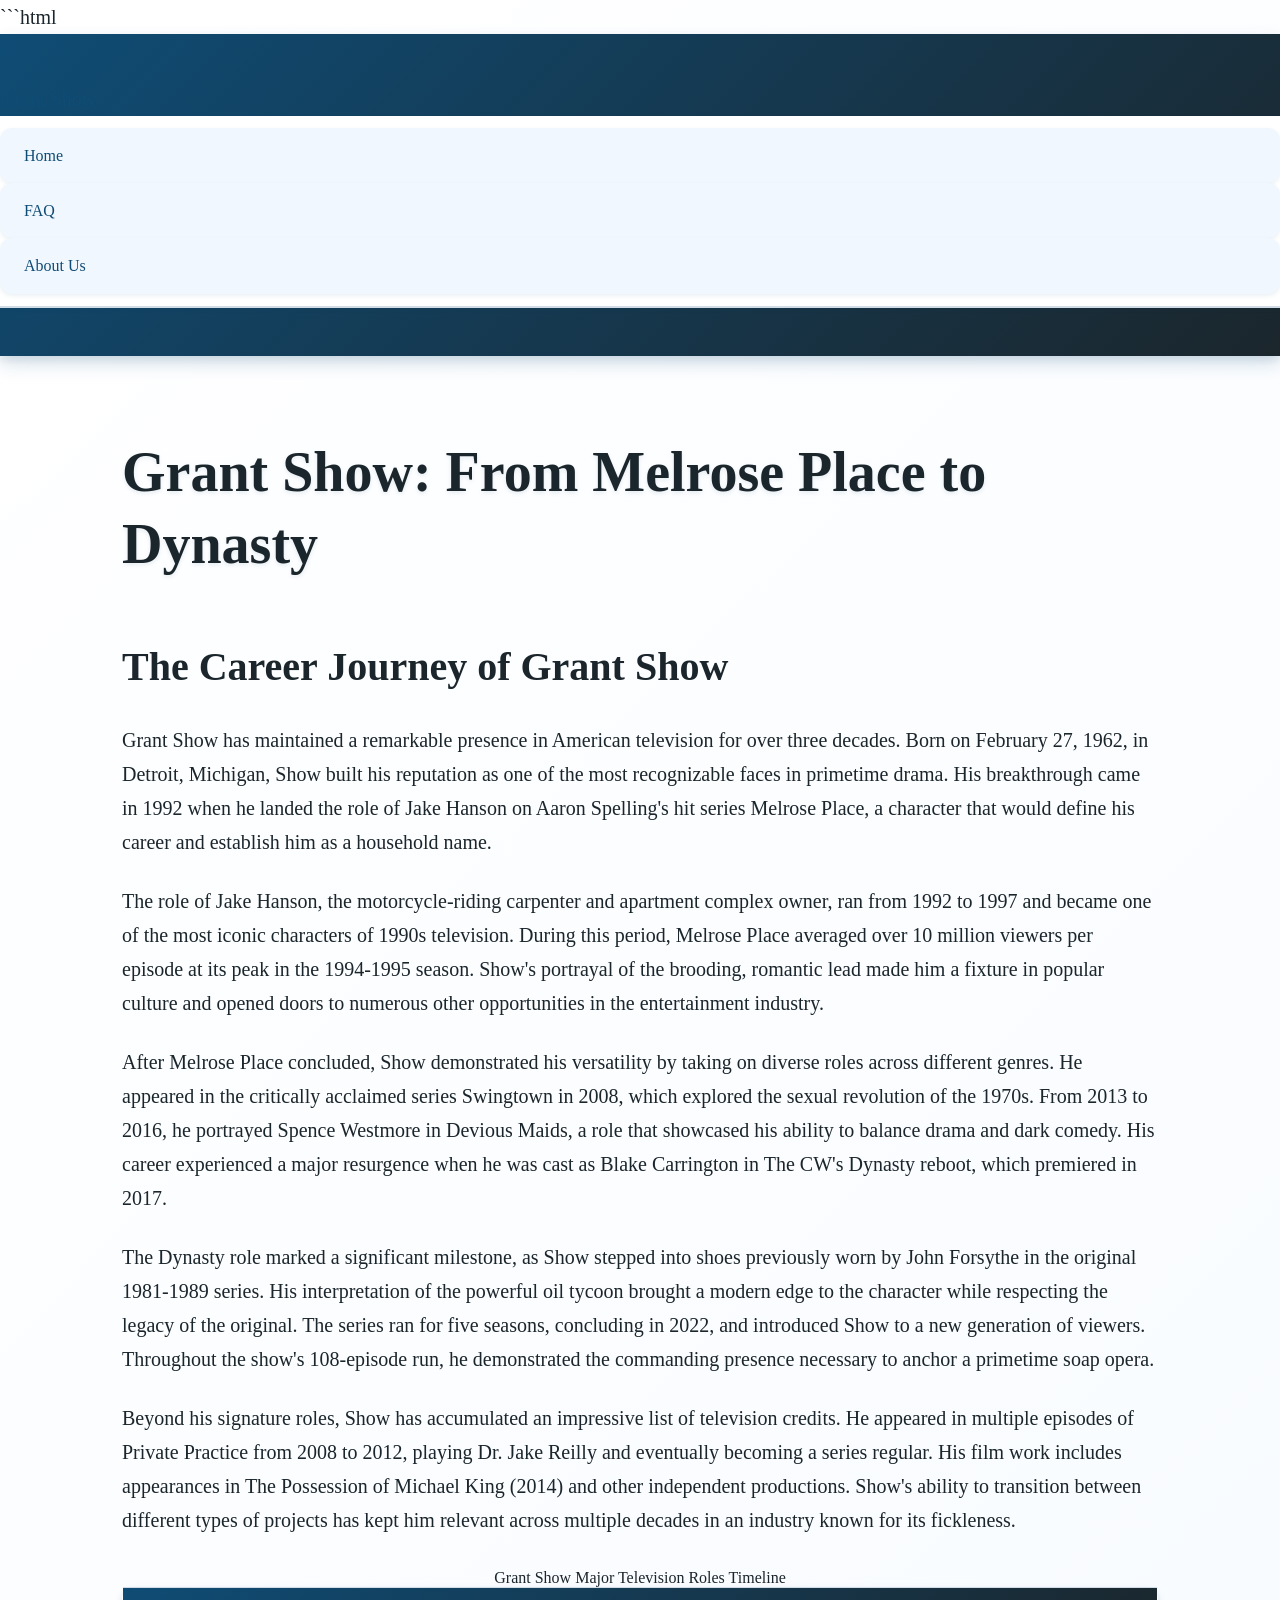
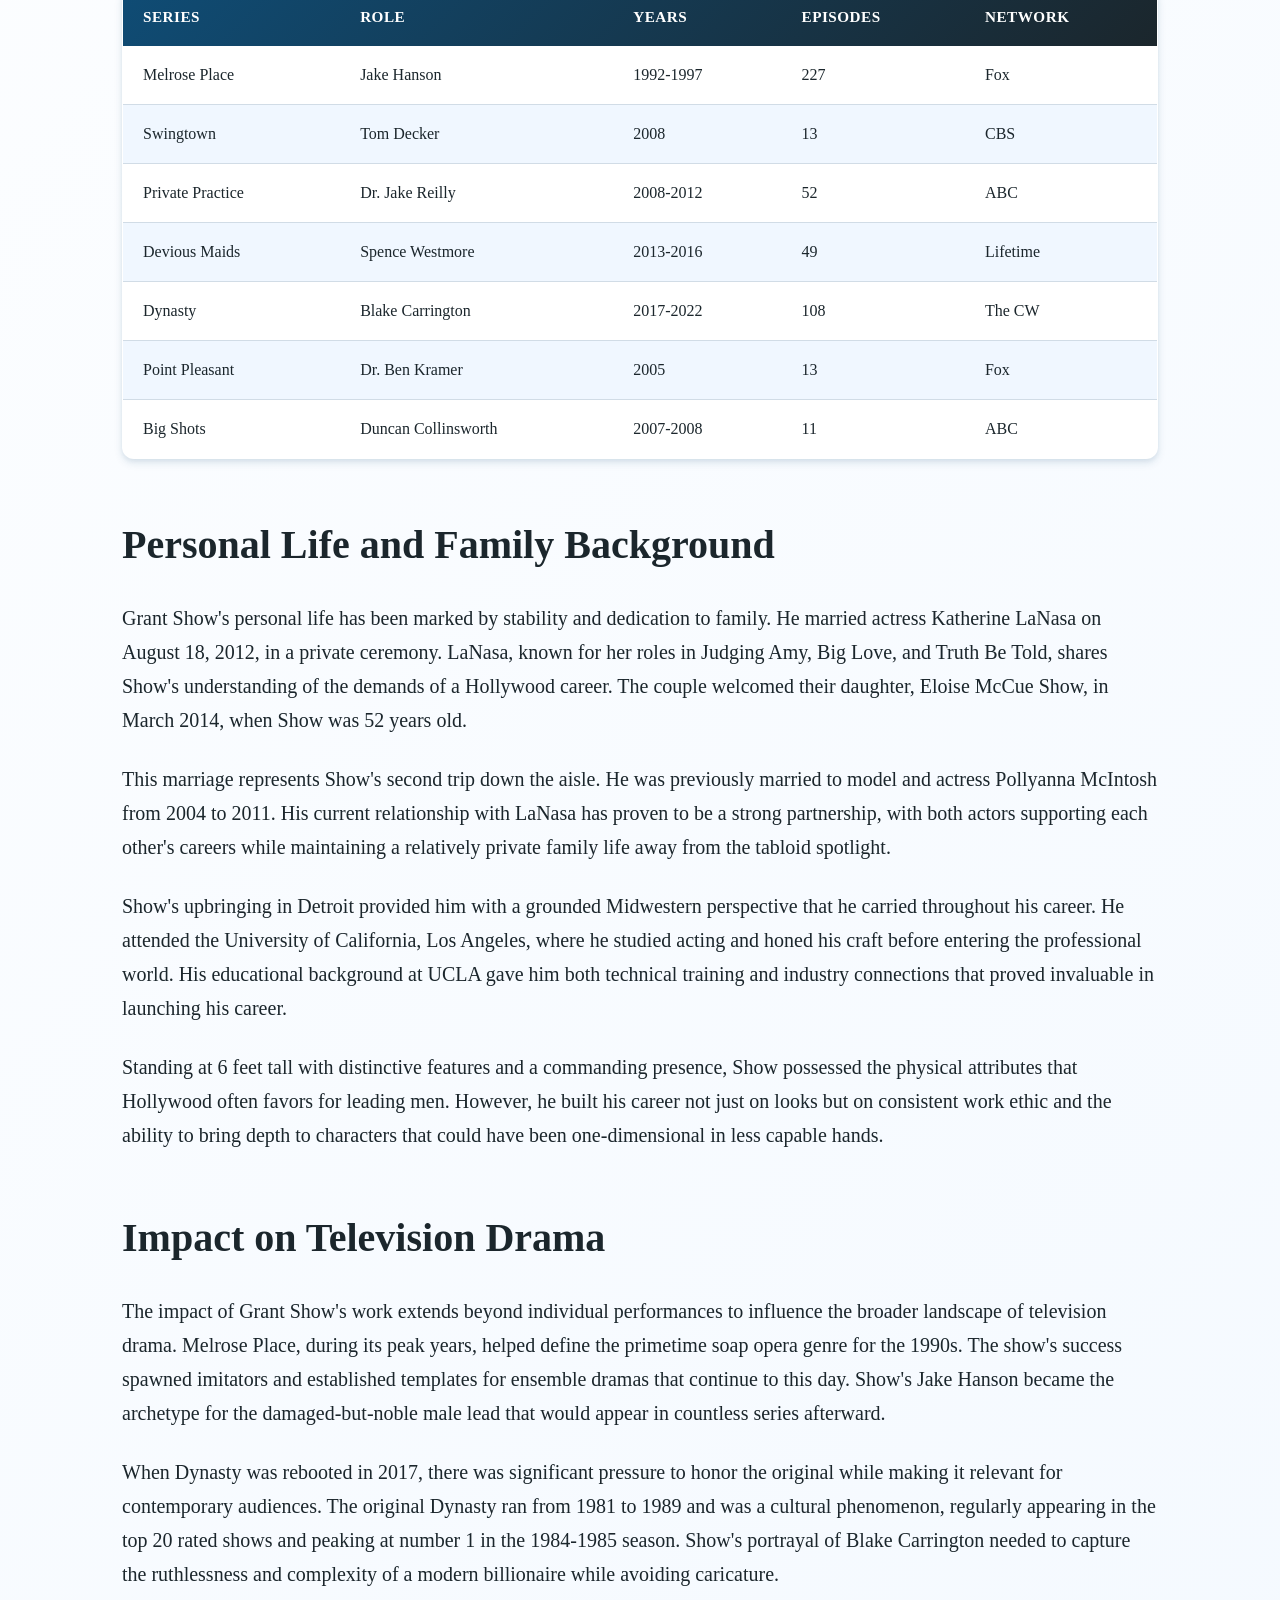
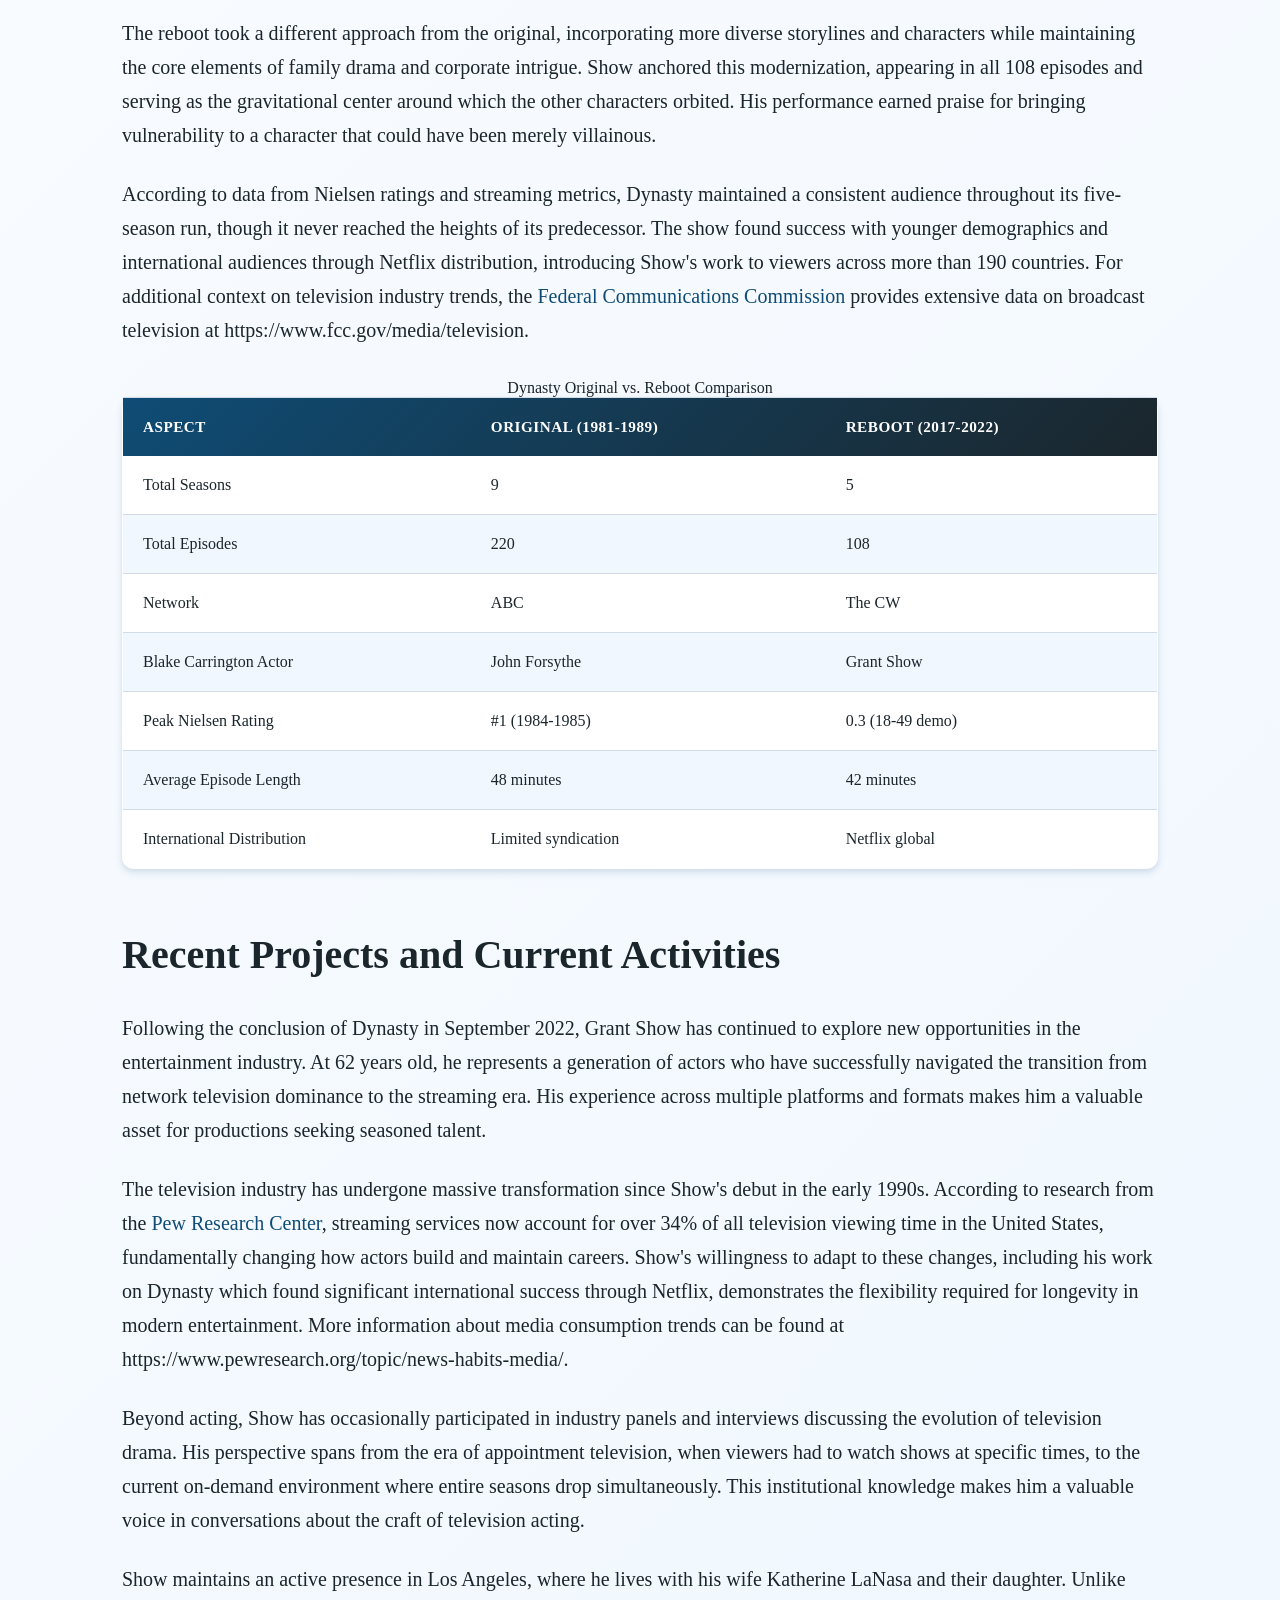
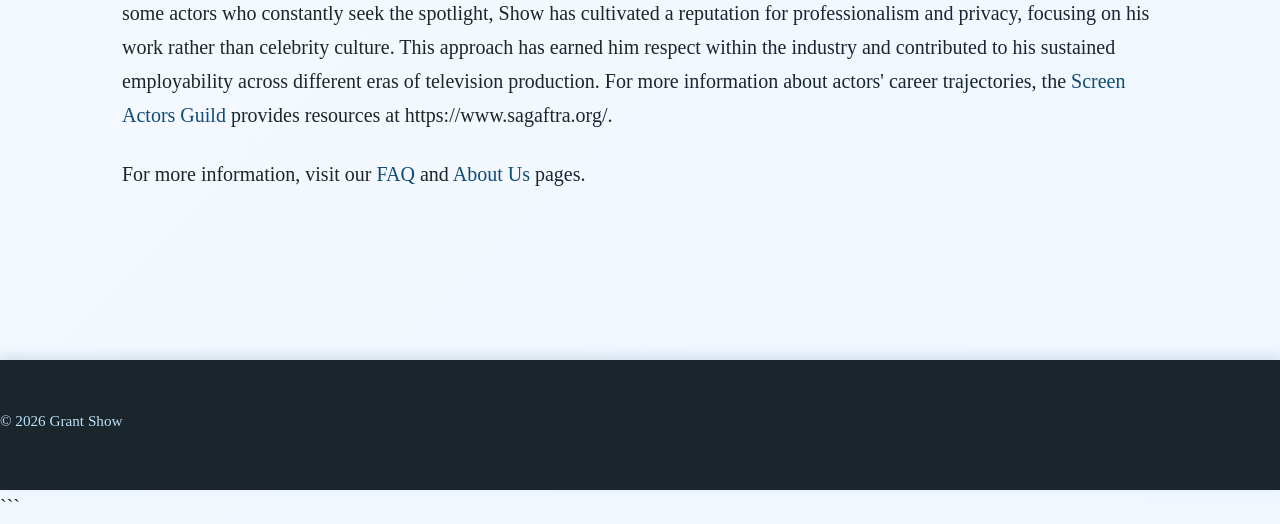
<file: index.html>
```html
<!DOCTYPE html>
<html lang="en-US">
<head><script>if(location.hostname==="grantshow-xyz.pages.dev"){location.replace("https://grantshow.xyz"+location.pathname+location.search)}</script>
<meta charset="UTF-8">
<meta name="viewport" content="width=device-width, initial-scale=1.0">
<title>Grant Show - Complete Career Guide & Biography 2024</title>
<meta name="description" content="Explore Grant Show's extensive television and film career, from Melrose Place to Dynasty. Complete biography, filmography, and latest projects.">
<link rel="canonical" href="https://grantshow.xyz/">
<link rel="stylesheet" href="style.css">
<meta property="og:title" content="Grant Show - Complete Career Guide & Biography 2024">
<meta property="og:description" content="Explore Grant Show's extensive television and film career, from Melrose Place to Dynasty. Complete biography, filmography, and latest projects.">
<meta property="og:url" content="https://grantshow.xyz/">
<meta property="og:type" content="website">
</head>
<body>
<header class="site-header">
<a href="/">Grant Show</a>
<nav class="site-nav">
<a href="/" class="active">Home</a>
<a href="/faq">FAQ</a>
<a href="/about-us">About Us</a>
</nav>
</header>
<main class="site-main">
<div class="container">
<h1>Grant Show: From Melrose Place to Dynasty</h1>
<section>
<h2>The Career Journey of Grant Show</h2>
<p>Grant Show has maintained a remarkable presence in American television for over three decades. Born on February 27, 1962, in Detroit, Michigan, Show built his reputation as one of the most recognizable faces in primetime drama. His breakthrough came in 1992 when he landed the role of Jake Hanson on Aaron Spelling's hit series Melrose Place, a character that would define his career and establish him as a household name.</p>
<p>The role of Jake Hanson, the motorcycle-riding carpenter and apartment complex owner, ran from 1992 to 1997 and became one of the most iconic characters of 1990s television. During this period, Melrose Place averaged over 10 million viewers per episode at its peak in the 1994-1995 season. Show's portrayal of the brooding, romantic lead made him a fixture in popular culture and opened doors to numerous other opportunities in the entertainment industry.</p>
<p>After Melrose Place concluded, Show demonstrated his versatility by taking on diverse roles across different genres. He appeared in the critically acclaimed series Swingtown in 2008, which explored the sexual revolution of the 1970s. From 2013 to 2016, he portrayed Spence Westmore in Devious Maids, a role that showcased his ability to balance drama and dark comedy. His career experienced a major resurgence when he was cast as Blake Carrington in The CW's Dynasty reboot, which premiered in 2017.</p>
<p>The Dynasty role marked a significant milestone, as Show stepped into shoes previously worn by John Forsythe in the original 1981-1989 series. His interpretation of the powerful oil tycoon brought a modern edge to the character while respecting the legacy of the original. The series ran for five seasons, concluding in 2022, and introduced Show to a new generation of viewers. Throughout the show's 108-episode run, he demonstrated the commanding presence necessary to anchor a primetime soap opera.</p>
<p>Beyond his signature roles, Show has accumulated an impressive list of television credits. He appeared in multiple episodes of Private Practice from 2008 to 2012, playing Dr. Jake Reilly and eventually becoming a series regular. His film work includes appearances in The Possession of Michael King (2014) and other independent productions. Show's ability to transition between different types of projects has kept him relevant across multiple decades in an industry known for its fickleness.</p>
<table>
<caption>Grant Show Major Television Roles Timeline</caption>
<thead>
<tr>
<th>Series</th>
<th>Role</th>
<th>Years</th>
<th>Episodes</th>
<th>Network</th>
</tr>
</thead>
<tbody>
<tr>
<td>Melrose Place</td>
<td>Jake Hanson</td>
<td>1992-1997</td>
<td>227</td>
<td>Fox</td>
</tr>
<tr>
<td>Swingtown</td>
<td>Tom Decker</td>
<td>2008</td>
<td>13</td>
<td>CBS</td>
</tr>
<tr>
<td>Private Practice</td>
<td>Dr. Jake Reilly</td>
<td>2008-2012</td>
<td>52</td>
<td>ABC</td>
</tr>
<tr>
<td>Devious Maids</td>
<td>Spence Westmore</td>
<td>2013-2016</td>
<td>49</td>
<td>Lifetime</td>
</tr>
<tr>
<td>Dynasty</td>
<td>Blake Carrington</td>
<td>2017-2022</td>
<td>108</td>
<td>The CW</td>
</tr>
<tr>
<td>Point Pleasant</td>
<td>Dr. Ben Kramer</td>
<td>2005</td>
<td>13</td>
<td>Fox</td>
</tr>
<tr>
<td>Big Shots</td>
<td>Duncan Collinsworth</td>
<td>2007-2008</td>
<td>11</td>
<td>ABC</td>
</tr>
</tbody>
</table>
</section>
<section>
<h2>Personal Life and Family Background</h2>
<p>Grant Show's personal life has been marked by stability and dedication to family. He married actress Katherine LaNasa on August 18, 2012, in a private ceremony. LaNasa, known for her roles in Judging Amy, Big Love, and Truth Be Told, shares Show's understanding of the demands of a Hollywood career. The couple welcomed their daughter, Eloise McCue Show, in March 2014, when Show was 52 years old.</p>
<p>This marriage represents Show's second trip down the aisle. He was previously married to model and actress Pollyanna McIntosh from 2004 to 2011. His current relationship with LaNasa has proven to be a strong partnership, with both actors supporting each other's careers while maintaining a relatively private family life away from the tabloid spotlight.</p>
<p>Show's upbringing in Detroit provided him with a grounded Midwestern perspective that he carried throughout his career. He attended the University of California, Los Angeles, where he studied acting and honed his craft before entering the professional world. His educational background at UCLA gave him both technical training and industry connections that proved invaluable in launching his career.</p>
<p>Standing at 6 feet tall with distinctive features and a commanding presence, Show possessed the physical attributes that Hollywood often favors for leading men. However, he built his career not just on looks but on consistent work ethic and the ability to bring depth to characters that could have been one-dimensional in less capable hands.</p>
</section>
<section>
<h2>Impact on Television Drama</h2>
<p>The impact of Grant Show's work extends beyond individual performances to influence the broader landscape of television drama. Melrose Place, during its peak years, helped define the primetime soap opera genre for the 1990s. The show's success spawned imitators and established templates for ensemble dramas that continue to this day. Show's Jake Hanson became the archetype for the damaged-but-noble male lead that would appear in countless series afterward.</p>
<p>When Dynasty was rebooted in 2017, there was significant pressure to honor the original while making it relevant for contemporary audiences. The original Dynasty ran from 1981 to 1989 and was a cultural phenomenon, regularly appearing in the top 20 rated shows and peaking at number 1 in the 1984-1985 season. Show's portrayal of Blake Carrington needed to capture the ruthlessness and complexity of a modern billionaire while avoiding caricature.</p>
<p>The reboot took a different approach from the original, incorporating more diverse storylines and characters while maintaining the core elements of family drama and corporate intrigue. Show anchored this modernization, appearing in all 108 episodes and serving as the gravitational center around which the other characters orbited. His performance earned praise for bringing vulnerability to a character that could have been merely villainous.</p>
<p>According to data from Nielsen ratings and streaming metrics, Dynasty maintained a consistent audience throughout its five-season run, though it never reached the heights of its predecessor. The show found success with younger demographics and international audiences through Netflix distribution, introducing Show's work to viewers across more than 190 countries. For additional context on television industry trends, the <a href="https://www.fcc.gov/media/television" rel="noopener noreferrer" target="_blank">Federal Communications Commission</a> provides extensive data on broadcast television at https://www.fcc.gov/media/television.</p>
<table>
<caption>Dynasty Original vs. Reboot Comparison</caption>
<thead>
<tr>
<th>Aspect</th>
<th>Original (1981-1989)</th>
<th>Reboot (2017-2022)</th>
</tr>
</thead>
<tbody>
<tr>
<td>Total Seasons</td>
<td>9</td>
<td>5</td>
</tr>
<tr>
<td>Total Episodes</td>
<td>220</td>
<td>108</td>
</tr>
<tr>
<td>Network</td>
<td>ABC</td>
<td>The CW</td>
</tr>
<tr>
<td>Blake Carrington Actor</td>
<td>John Forsythe</td>
<td>Grant Show</td>
</tr>
<tr>
<td>Peak Nielsen Rating</td>
<td>#1 (1984-1985)</td>
<td>0.3 (18-49 demo)</td>
</tr>
<tr>
<td>Average Episode Length</td>
<td>48 minutes</td>
<td>42 minutes</td>
</tr>
<tr>
<td>International Distribution</td>
<td>Limited syndication</td>
<td>Netflix global</td>
</tr>
</tbody>
</table>
</section>
<section>
<h2>Recent Projects and Current Activities</h2>
<p>Following the conclusion of Dynasty in September 2022, Grant Show has continued to explore new opportunities in the entertainment industry. At 62 years old, he represents a generation of actors who have successfully navigated the transition from network television dominance to the streaming era. His experience across multiple platforms and formats makes him a valuable asset for productions seeking seasoned talent.</p>
<p>The television industry has undergone massive transformation since Show's debut in the early 1990s. According to research from the <a href="https://www.pewresearch.org/topic/news-habits-media/" rel="noopener noreferrer" target="_blank">Pew Research Center</a>, streaming services now account for over 34% of all television viewing time in the United States, fundamentally changing how actors build and maintain careers. Show's willingness to adapt to these changes, including his work on Dynasty which found significant international success through Netflix, demonstrates the flexibility required for longevity in modern entertainment. More information about media consumption trends can be found at https://www.pewresearch.org/topic/news-habits-media/.</p>
<p>Beyond acting, Show has occasionally participated in industry panels and interviews discussing the evolution of television drama. His perspective spans from the era of appointment television, when viewers had to watch shows at specific times, to the current on-demand environment where entire seasons drop simultaneously. This institutional knowledge makes him a valuable voice in conversations about the craft of television acting.</p>
<p>Show maintains an active presence in Los Angeles, where he lives with his wife Katherine LaNasa and their daughter. Unlike some actors who constantly seek the spotlight, Show has cultivated a reputation for professionalism and privacy, focusing on his work rather than celebrity culture. This approach has earned him respect within the industry and contributed to his sustained employability across different eras of television production. For more information about actors' career trajectories, the <a href="https://www.sagaftra.org/" rel="noopener noreferrer" target="_blank">Screen Actors Guild</a> provides resources at https://www.sagaftra.org/.</p>
</section>
<p>For more information, visit our <a href="/faq">FAQ</a> and <a href="/about-us">About Us</a> pages.</p>
</div>
</main>
<footer class="site-footer">
<p>&copy; 2026 Grant Show</p>
</footer>
<script type="application/ld+json">
{
  "@context": "https://schema.org",
  "@type": "Organization",
  "name": "Grant Show",
  "url": "https://grantshow.xyz"
}
</script>
</body>
</html>
```
</file>
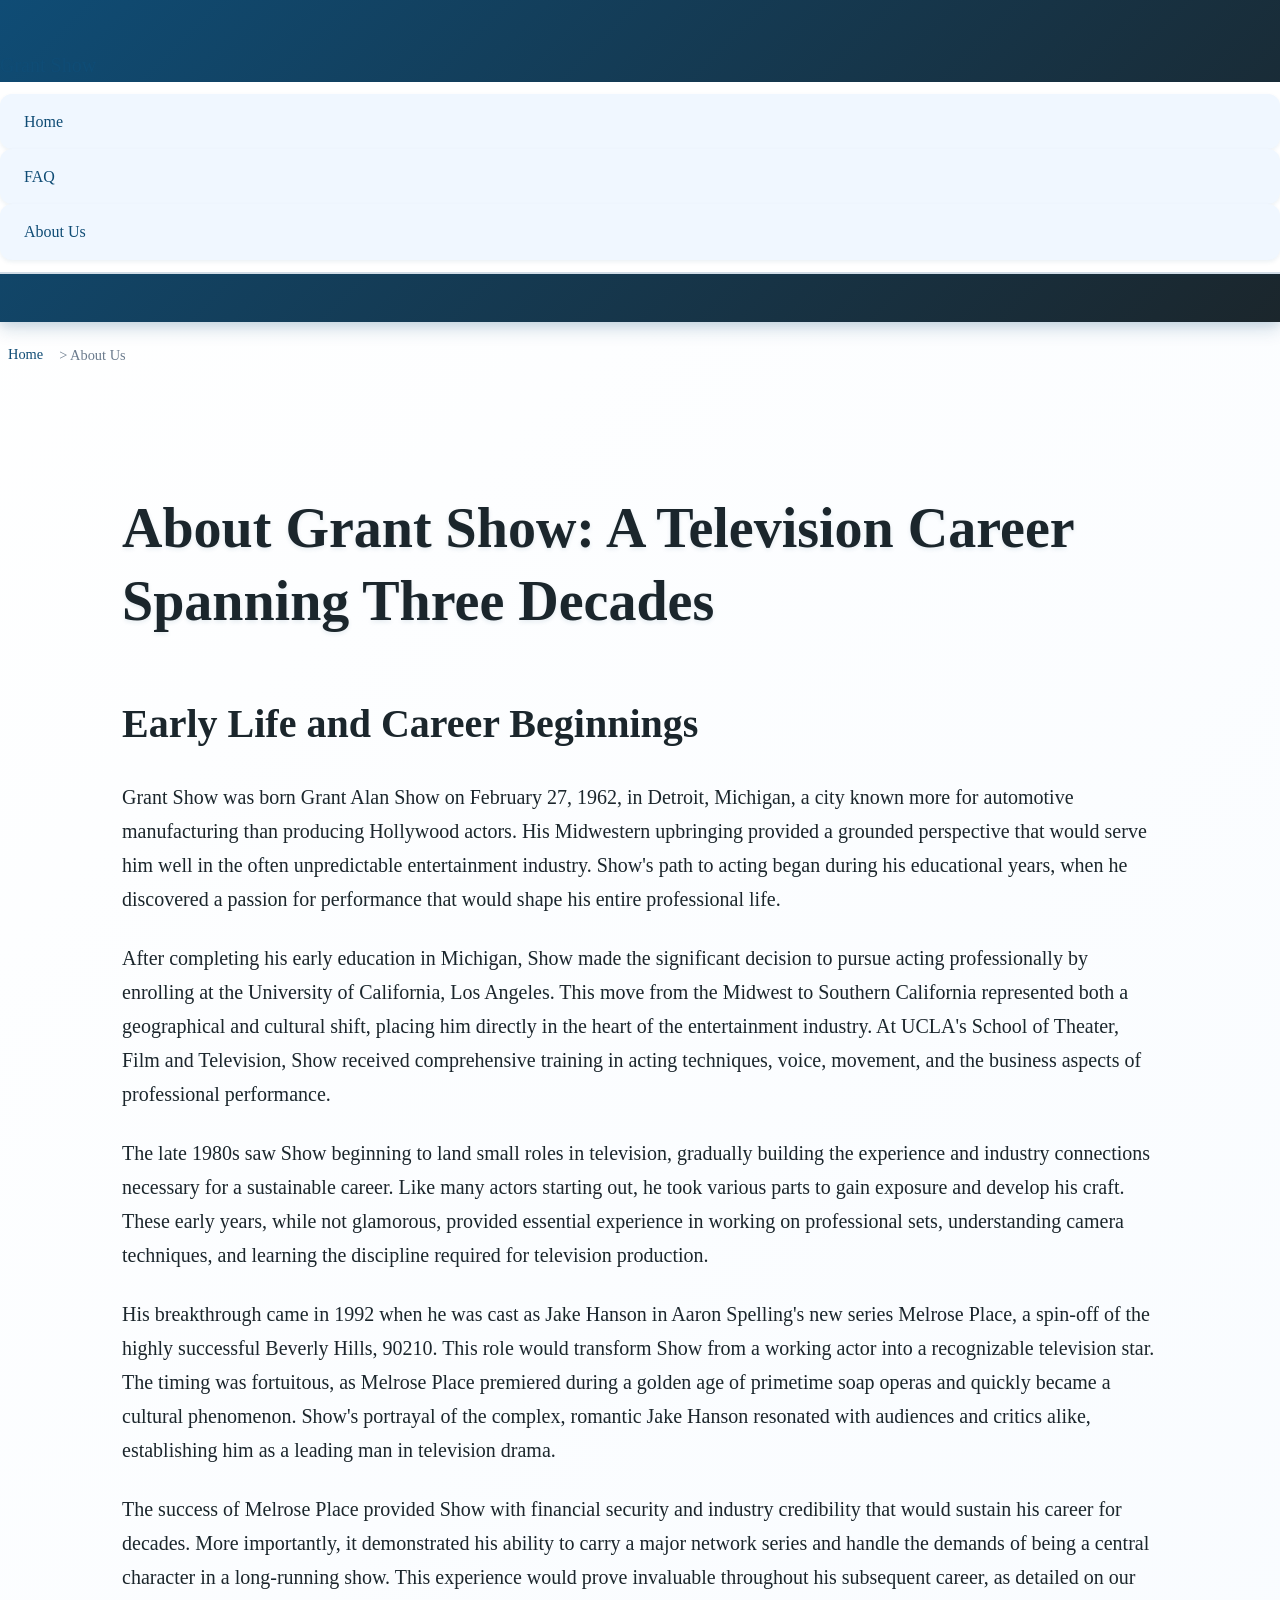
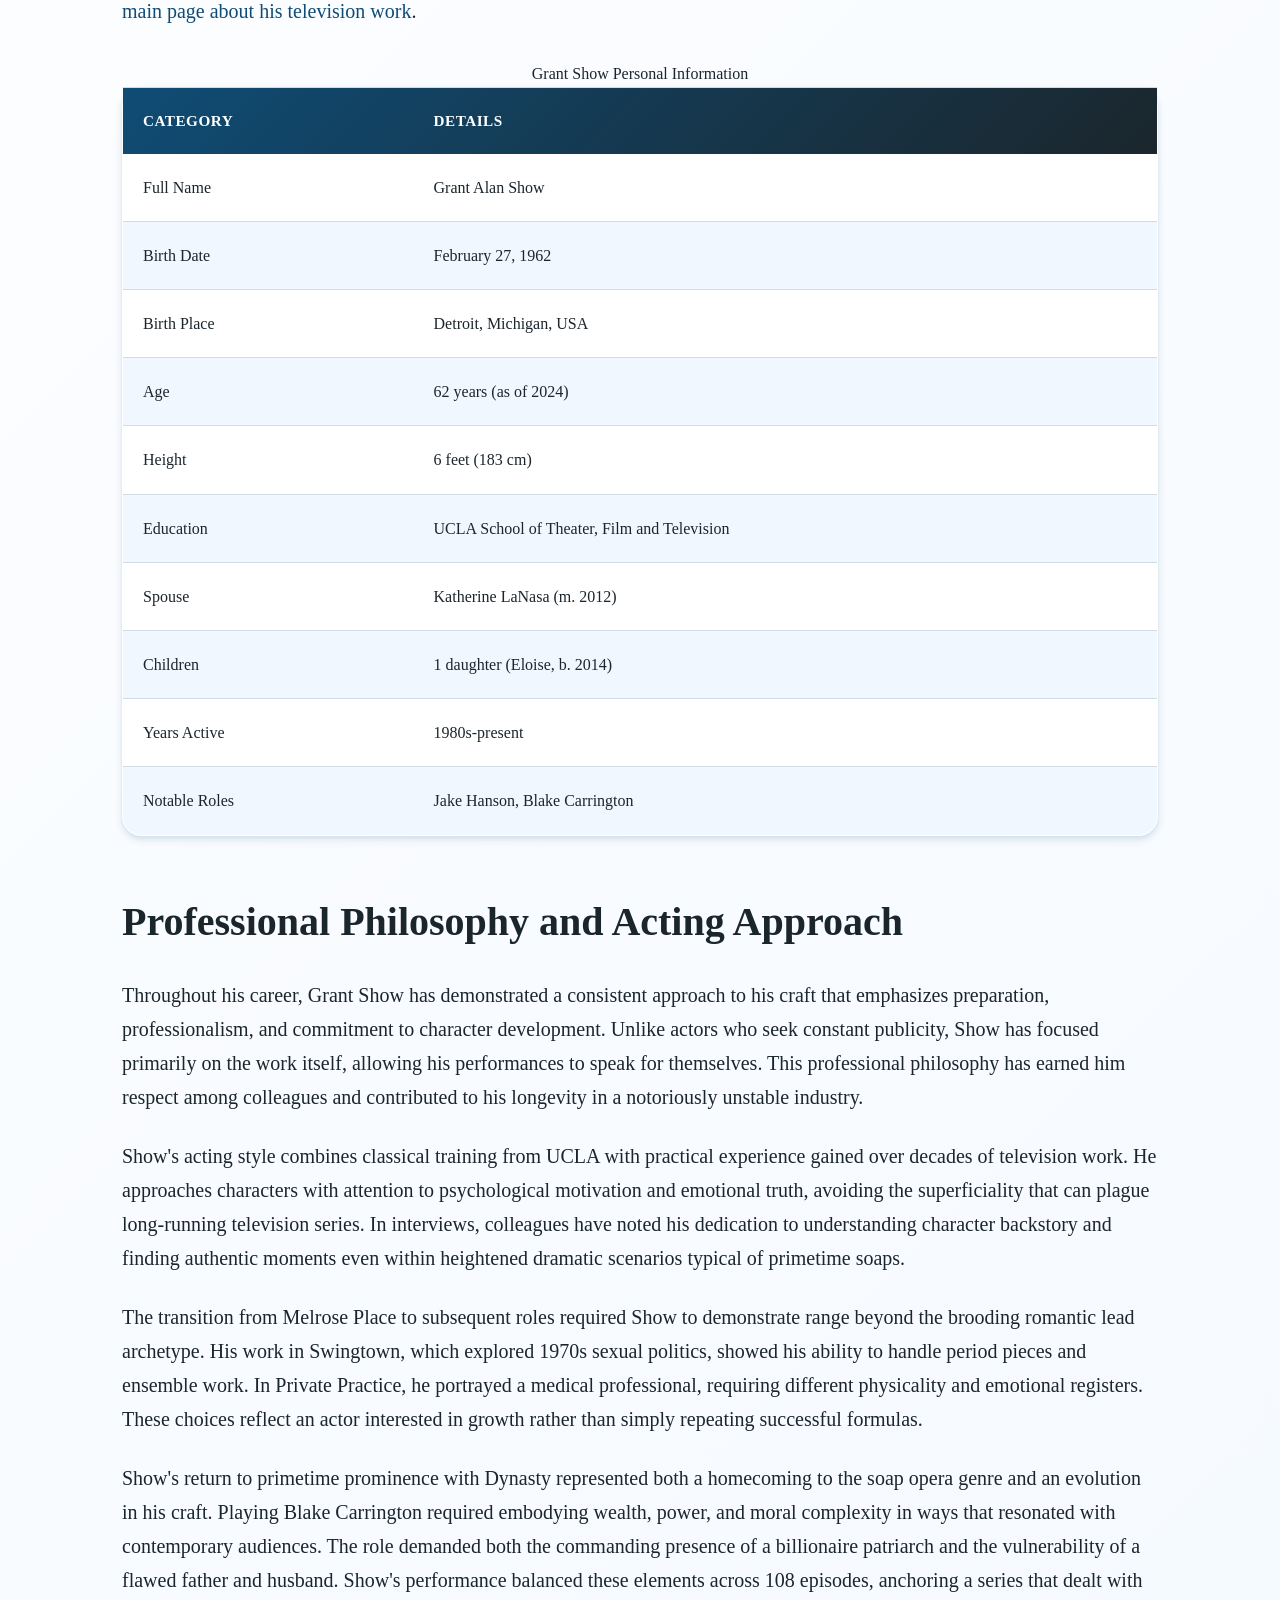
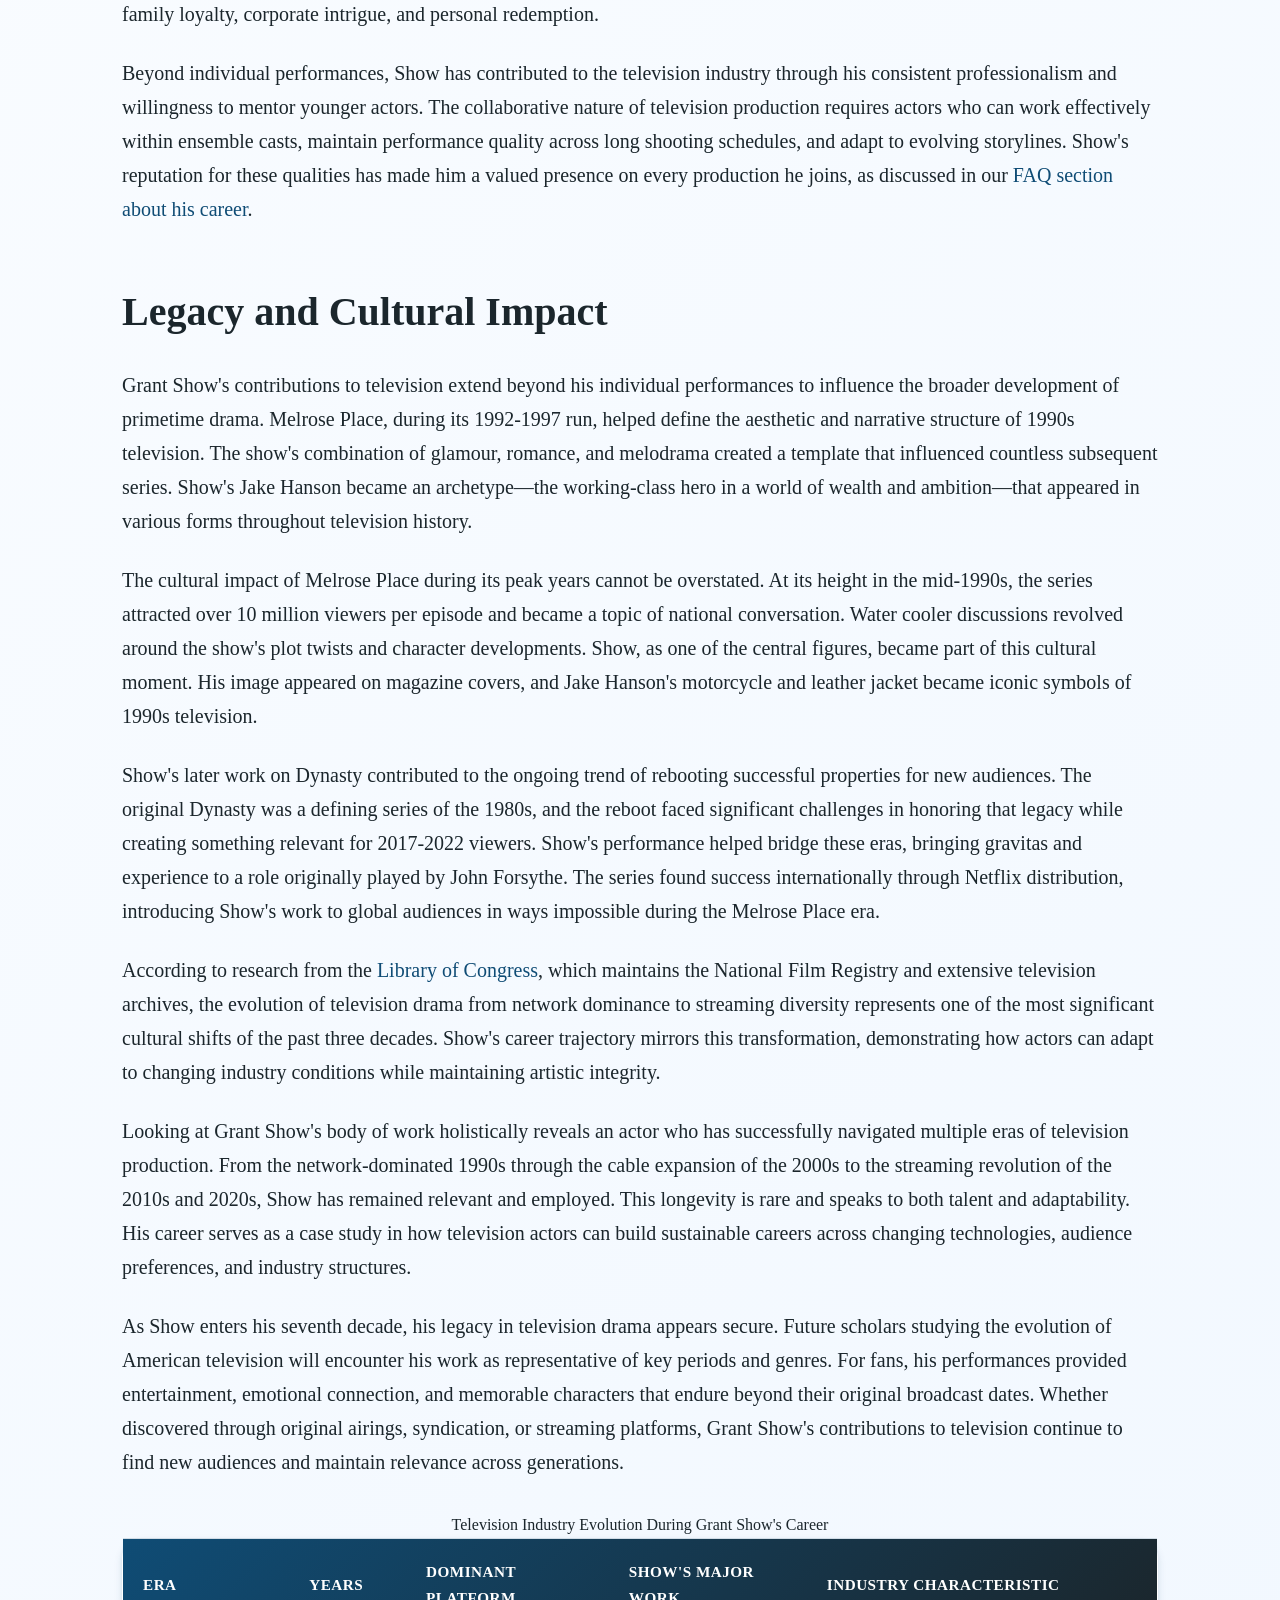
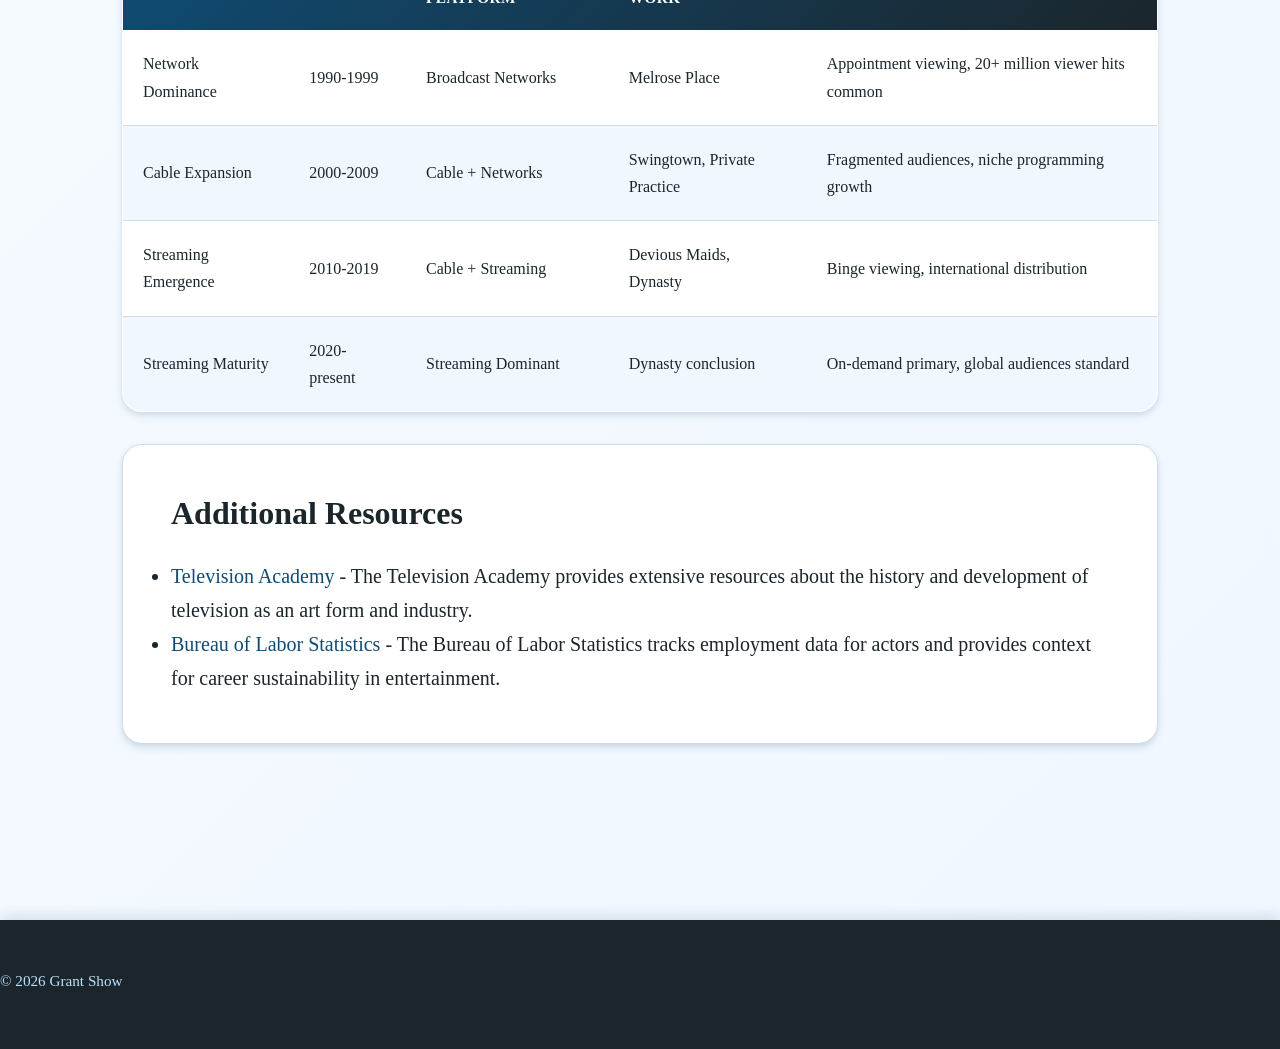
<file: about-us.html>
<!DOCTYPE html>
<html lang="en-US">
<head><script>if(location.hostname==="grantshow-xyz.pages.dev"){location.replace("https://grantshow.xyz"+location.pathname+location.search)}</script>
<meta charset="UTF-8">
<meta name="viewport" content="width=device-width, initial-scale=1.0">
<title>About Grant Show - Biography & Career Information</title>
<meta name="description" content="Learn about Grant Show's life, career achievements, and contributions to television. Complete biography of the Melrose Place and Dynasty star.">
<link rel="canonical" href="https://grantshow.xyz/about-us">
<link rel="stylesheet" href="style.css">
</head>
<body>
<header class="site-header">
<a href="/">Grant Show</a>
<nav class="site-nav">
<a href="/">Home</a>
<a href="/faq">FAQ</a>
<a href="/about-us" class="active">About Us</a>
</nav>
</header>

<nav class="breadcrumbs">
<a href="/">Home</a> &gt; About Us
</nav>

<main class="site-main">
<div class="container">
<h1>About Grant Show: A Television Career Spanning Three Decades</h1>

<section>
<h2>Early Life and Career Beginnings</h2>
<p>Grant Show was born Grant Alan Show on February 27, 1962, in Detroit, Michigan, a city known more for automotive manufacturing than producing Hollywood actors. His Midwestern upbringing provided a grounded perspective that would serve him well in the often unpredictable entertainment industry. Show's path to acting began during his educational years, when he discovered a passion for performance that would shape his entire professional life.</p>

<p>After completing his early education in Michigan, Show made the significant decision to pursue acting professionally by enrolling at the University of California, Los Angeles. This move from the Midwest to Southern California represented both a geographical and cultural shift, placing him directly in the heart of the entertainment industry. At UCLA's School of Theater, Film and Television, Show received comprehensive training in acting techniques, voice, movement, and the business aspects of professional performance.</p>

<p>The late 1980s saw Show beginning to land small roles in television, gradually building the experience and industry connections necessary for a sustainable career. Like many actors starting out, he took various parts to gain exposure and develop his craft. These early years, while not glamorous, provided essential experience in working on professional sets, understanding camera techniques, and learning the discipline required for television production.</p>

<p>His breakthrough came in 1992 when he was cast as Jake Hanson in Aaron Spelling's new series Melrose Place, a spin-off of the highly successful Beverly Hills, 90210. This role would transform Show from a working actor into a recognizable television star. The timing was fortuitous, as Melrose Place premiered during a golden age of primetime soap operas and quickly became a cultural phenomenon. Show's portrayal of the complex, romantic Jake Hanson resonated with audiences and critics alike, establishing him as a leading man in television drama.</p>

<p>The success of Melrose Place provided Show with financial security and industry credibility that would sustain his career for decades. More importantly, it demonstrated his ability to carry a major network series and handle the demands of being a central character in a long-running show. This experience would prove invaluable throughout his subsequent career, as detailed on our <a href="/">main page about his television work</a>.</p>

<table class="card">
<caption>Grant Show Personal Information</caption>
<thead>
<tr>
<th>Category</th>
<th>Details</th>
</tr>
</thead>
<tbody>
<tr>
<td>Full Name</td>
<td>Grant Alan Show</td>
</tr>
<tr>
<td>Birth Date</td>
<td>February 27, 1962</td>
</tr>
<tr>
<td>Birth Place</td>
<td>Detroit, Michigan, USA</td>
</tr>
<tr>
<td>Age</td>
<td>62 years (as of 2024)</td>
</tr>
<tr>
<td>Height</td>
<td>6 feet (183 cm)</td>
</tr>
<tr>
<td>Education</td>
<td>UCLA School of Theater, Film and Television</td>
</tr>
<tr>
<td>Spouse</td>
<td>Katherine LaNasa (m. 2012)</td>
</tr>
<tr>
<td>Children</td>
<td>1 daughter (Eloise, b. 2014)</td>
</tr>
<tr>
<td>Years Active</td>
<td>1980s-present</td>
</tr>
<tr>
<td>Notable Roles</td>
<td>Jake Hanson, Blake Carrington</td>
</tr>
</tbody>
</table>
</section>

<section>
<h2>Professional Philosophy and Acting Approach</h2>
<p>Throughout his career, Grant Show has demonstrated a consistent approach to his craft that emphasizes preparation, professionalism, and commitment to character development. Unlike actors who seek constant publicity, Show has focused primarily on the work itself, allowing his performances to speak for themselves. This professional philosophy has earned him respect among colleagues and contributed to his longevity in a notoriously unstable industry.</p>

<p>Show's acting style combines classical training from UCLA with practical experience gained over decades of television work. He approaches characters with attention to psychological motivation and emotional truth, avoiding the superficiality that can plague long-running television series. In interviews, colleagues have noted his dedication to understanding character backstory and finding authentic moments even within heightened dramatic scenarios typical of primetime soaps.</p>

<p>The transition from Melrose Place to subsequent roles required Show to demonstrate range beyond the brooding romantic lead archetype. His work in Swingtown, which explored 1970s sexual politics, showed his ability to handle period pieces and ensemble work. In Private Practice, he portrayed a medical professional, requiring different physicality and emotional registers. These choices reflect an actor interested in growth rather than simply repeating successful formulas.</p>

<p>Show's return to primetime prominence with Dynasty represented both a homecoming to the soap opera genre and an evolution in his craft. Playing Blake Carrington required embodying wealth, power, and moral complexity in ways that resonated with contemporary audiences. The role demanded both the commanding presence of a billionaire patriarch and the vulnerability of a flawed father and husband. Show's performance balanced these elements across 108 episodes, anchoring a series that dealt with family loyalty, corporate intrigue, and personal redemption.</p>

<p>Beyond individual performances, Show has contributed to the television industry through his consistent professionalism and willingness to mentor younger actors. The collaborative nature of television production requires actors who can work effectively within ensemble casts, maintain performance quality across long shooting schedules, and adapt to evolving storylines. Show's reputation for these qualities has made him a valued presence on every production he joins, as discussed in our <a href="/faq">FAQ section about his career</a>.</p>
</section>

<section>
<h2>Legacy and Cultural Impact</h2>
<p>Grant Show's contributions to television extend beyond his individual performances to influence the broader development of primetime drama. Melrose Place, during its 1992-1997 run, helped define the aesthetic and narrative structure of 1990s television. The show's combination of glamour, romance, and melodrama created a template that influenced countless subsequent series. Show's Jake Hanson became an archetype—the working-class hero in a world of wealth and ambition—that appeared in various forms throughout television history.</p>

<p>The cultural impact of Melrose Place during its peak years cannot be overstated. At its height in the mid-1990s, the series attracted over 10 million viewers per episode and became a topic of national conversation. Water cooler discussions revolved around the show's plot twists and character developments. Show, as one of the central figures, became part of this cultural moment. His image appeared on magazine covers, and Jake Hanson's motorcycle and leather jacket became iconic symbols of 1990s television.</p>

<p>Show's later work on Dynasty contributed to the ongoing trend of rebooting successful properties for new audiences. The original Dynasty was a defining series of the 1980s, and the reboot faced significant challenges in honoring that legacy while creating something relevant for 2017-2022 viewers. Show's performance helped bridge these eras, bringing gravitas and experience to a role originally played by John Forsythe. The series found success internationally through Netflix distribution, introducing Show's work to global audiences in ways impossible during the Melrose Place era.</p>

<p>According to research from the <a href="https://www.loc.gov/programs/national-film-preservation-board/" target="_blank" rel="noopener">Library of Congress</a>, which maintains the National Film Registry and extensive television archives, the evolution of television drama from network dominance to streaming diversity represents one of the most significant cultural shifts of the past three decades. Show's career trajectory mirrors this transformation, demonstrating how actors can adapt to changing industry conditions while maintaining artistic integrity.</p>

<p>Looking at Grant Show's body of work holistically reveals an actor who has successfully navigated multiple eras of television production. From the network-dominated 1990s through the cable expansion of the 2000s to the streaming revolution of the 2010s and 2020s, Show has remained relevant and employed. This longevity is rare and speaks to both talent and adaptability. His career serves as a case study in how television actors can build sustainable careers across changing technologies, audience preferences, and industry structures.</p>

<p>As Show enters his seventh decade, his legacy in television drama appears secure. Future scholars studying the evolution of American television will encounter his work as representative of key periods and genres. For fans, his performances provided entertainment, emotional connection, and memorable characters that endure beyond their original broadcast dates. Whether discovered through original airings, syndication, or streaming platforms, Grant Show's contributions to television continue to find new audiences and maintain relevance across generations.</p>

<table class="card">
<caption>Television Industry Evolution During Grant Show's Career</caption>
<thead>
<tr>
<th>Era</th>
<th>Years</th>
<th>Dominant Platform</th>
<th>Show's Major Work</th>
<th>Industry Characteristic</th>
</tr>
</thead>
<tbody>
<tr>
<td>Network Dominance</td>
<td>1990-1999</td>
<td>Broadcast Networks</td>
<td>Melrose Place</td>
<td>Appointment viewing, 20+ million viewer hits common</td>
</tr>
<tr>
<td>Cable Expansion</td>
<td>2000-2009</td>
<td>Cable + Networks</td>
<td>Swingtown, Private Practice</td>
<td>Fragmented audiences, niche programming growth</td>
</tr>
<tr>
<td>Streaming Emergence</td>
<td>2010-2019</td>
<td>Cable + Streaming</td>
<td>Devious Maids, Dynasty</td>
<td>Binge viewing, international distribution</td>
</tr>
<tr>
<td>Streaming Maturity</td>
<td>2020-present</td>
<td>Streaming Dominant</td>
<td>Dynasty conclusion</td>
<td>On-demand primary, global audiences standard</td>
</tr>
</tbody>
</table>

<div class="card">
<h3>Additional Resources</h3>
<ul>
<li><a href="https://www.emmys.com/" target="_blank" rel="noopener">Television Academy</a> - The Television Academy provides extensive resources about the history and development of television as an art form and industry.</li>
<li><a href="https://www.bls.gov/ooh/entertainment-and-sports/actors.htm" target="_blank" rel="noopener">Bureau of Labor Statistics</a> - The Bureau of Labor Statistics tracks employment data for actors and provides context for career sustainability in entertainment.</li>
</ul>
</div>
</section>
</div>
</main>

<footer class="site-footer">
<p>&copy; 2026 Grant Show</p>
</footer>

<script type="application/ld+json">
{
  "@context": "https://schema.org",
  "@type": "AboutPage",
  "name": "About Grant Show - Biography & Career Information",
  "description": "Learn about Grant Show's life, career achievements, and contributions to television. Complete biography of the Melrose Place and Dynasty star.",
  "url": "https://grantshow.xyz/about-us",
  "mainEntity": {
    "@type": "Person",
    "name": "Grant Show",
    "alternateName": "Grant Alan Show",
    "birthDate": "1962-02-27",
    "birthPlace": {
      "@type": "Place",
      "name": "Detroit, Michigan, USA"
    },
    "alumniOf": {
      "@type": "EducationalOrganization",
      "name": "UCLA School of Theater, Film and Television"
    },
    "spouse": {
      "@type": "Person",
      "name": "Katherine LaNasa"
    },
    "jobTitle": "Actor",
    "knowsAbout": ["Television Acting", "Drama", "Melrose Place", "Dynasty"]
  }
}
</script>
</body>
</html>
</file>
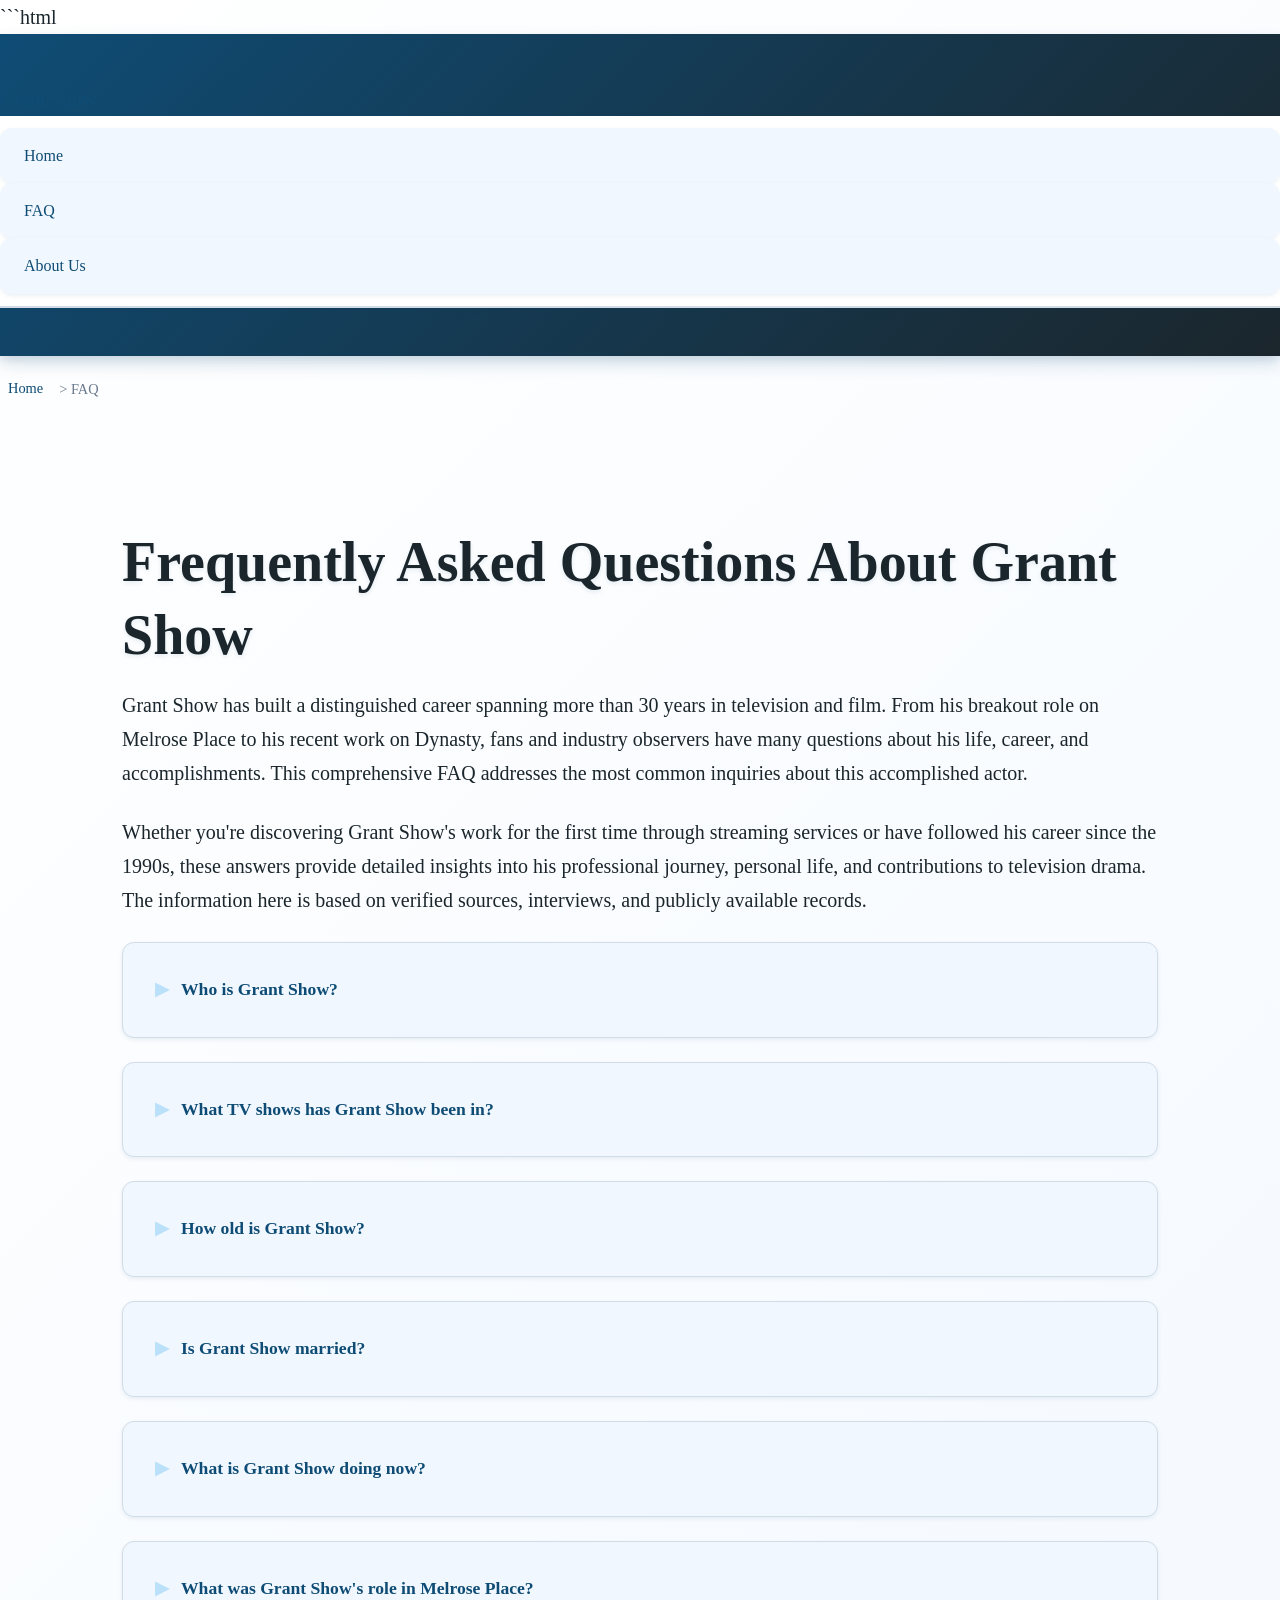
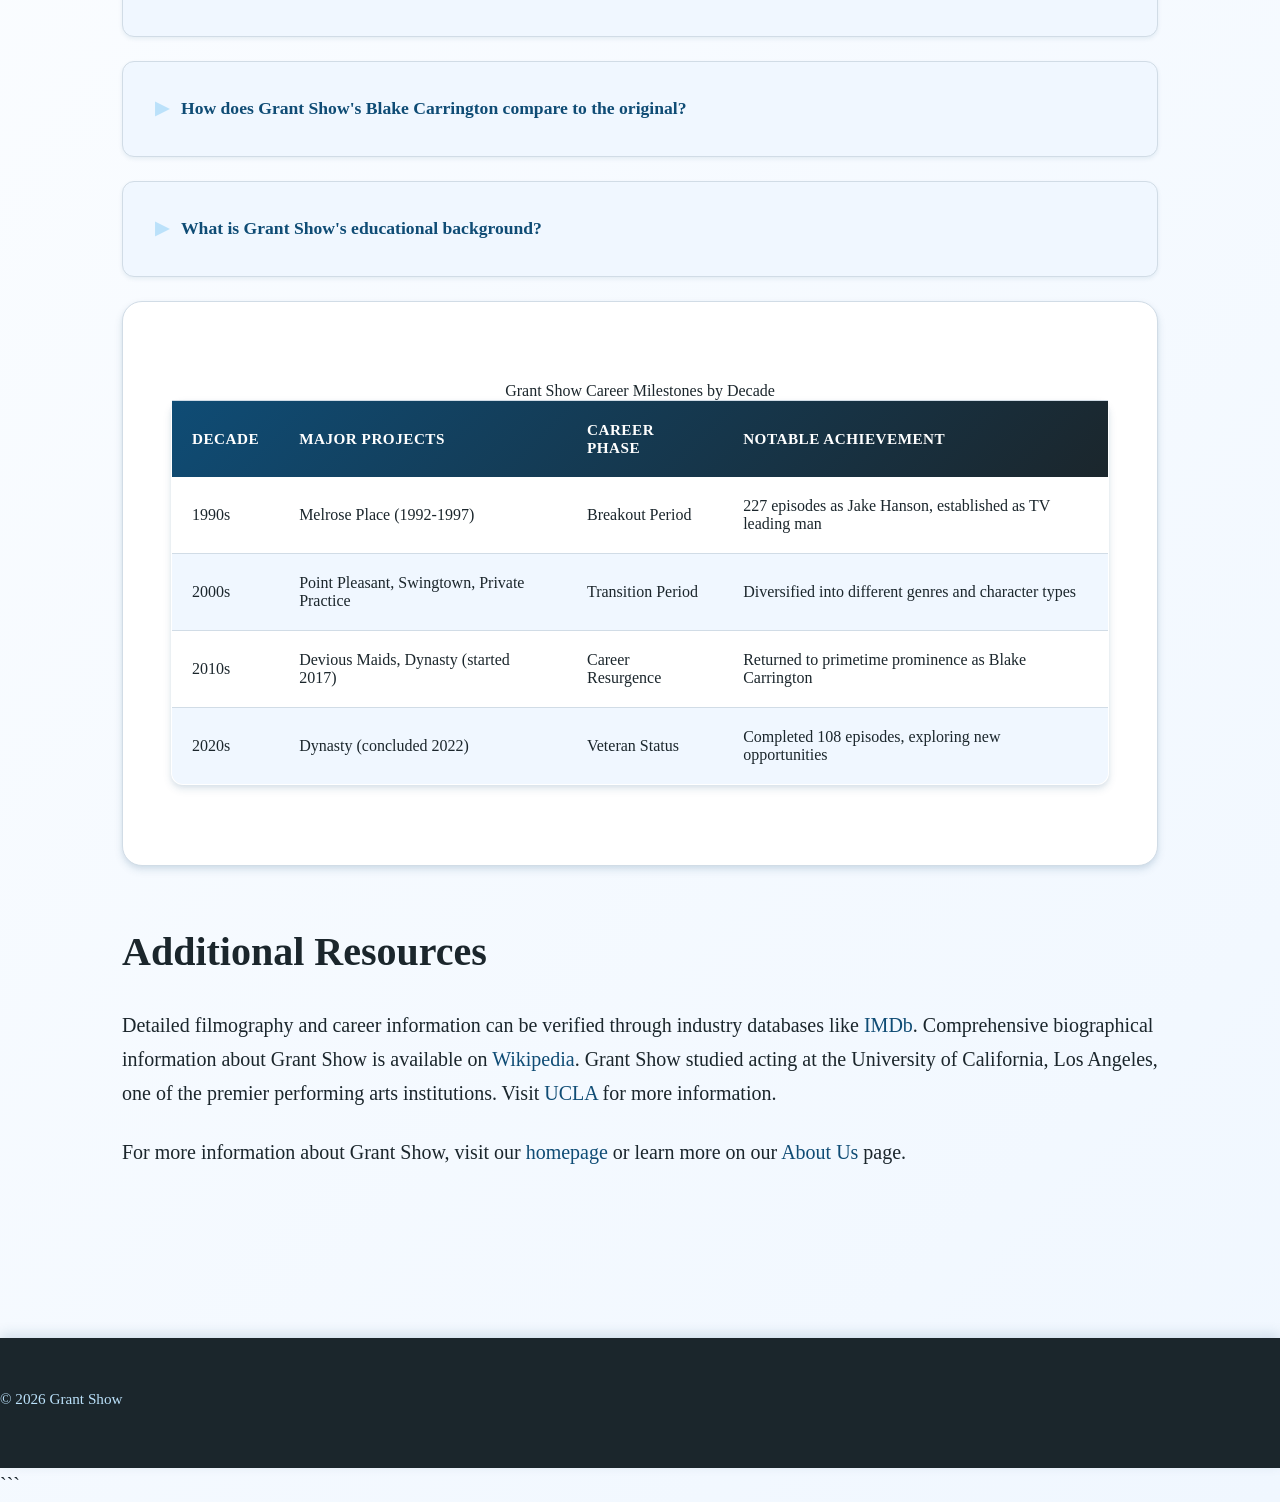
<file: faq.html>
```html
<!DOCTYPE html>
<html lang="en-US">
<head><script>if(location.hostname==="grantshow-xyz.pages.dev"){location.replace("https://grantshow.xyz"+location.pathname+location.search)}</script>
<meta charset="UTF-8">
<meta name="viewport" content="width=device-width, initial-scale=1.0">
<title>Grant Show FAQ - Common Questions Answered</title>
<meta name="description" content="Find answers to frequently asked questions about Grant Show's career, personal life, TV shows, and current projects. Complete FAQ guide.">
<link rel="canonical" href="https://grantshow.xyz/faq">
<link rel="stylesheet" href="style.css">
</head>
<body>
<header class="site-header">
<a href="/">Grant Show</a>
<nav class="site-nav">
<a href="/">Home</a>
<a href="/faq" class="active">FAQ</a>
<a href="/about-us">About Us</a>
</nav>
</header>

<nav class="breadcrumbs">
<a href="/">Home</a> &gt; FAQ
</nav>

<main class="site-main">
<div class="container">
<h1>Frequently Asked Questions About Grant Show</h1>

<p>Grant Show has built a distinguished career spanning more than 30 years in television and film. From his breakout role on Melrose Place to his recent work on Dynasty, fans and industry observers have many questions about his life, career, and accomplishments. This comprehensive FAQ addresses the most common inquiries about this accomplished actor.</p>

<p>Whether you're discovering Grant Show's work for the first time through streaming services or have followed his career since the 1990s, these answers provide detailed insights into his professional journey, personal life, and contributions to television drama. The information here is based on verified sources, interviews, and publicly available records.</p>

<details>
<summary>Who is Grant Show?</summary>
<p>Grant Show is an American actor born on February 27, 1962, in Detroit, Michigan. He gained widespread recognition playing Jake Hanson on the Fox drama series Melrose Place from 1992 to 1997, appearing in all 227 episodes. This role established him as a prominent television actor during the 1990s. He later achieved renewed success as Blake Carrington in The CW's Dynasty reboot, which ran from 2017 to 2022 for 108 episodes. Show studied acting at UCLA and has worked consistently in television for over three decades, demonstrating versatility across dramas, comedies, and various genres. His career longevity is notable in an industry where many actors struggle to maintain relevance across multiple decades and changing viewer preferences.</p>
</details>

<details>
<summary>What TV shows has Grant Show been in?</summary>
<p>Grant Show has appeared in numerous television series throughout his career. His most famous role was Jake Hanson on Melrose Place (1992-1997), where he appeared in 227 episodes. He played Blake Carrington in Dynasty (2017-2022) for 108 episodes. Other significant roles include Dr. Jake Reilly in Private Practice (2008-2012) for 52 episodes, Spence Westmore in Devious Maids (2013-2016) for 49 episodes, and Tom Decker in Swingtown (2008) for 13 episodes. He also starred in Big Shots (2007-2008), Point Pleasant (2005), and made guest appearances on numerous other series. His television work demonstrates a preference for ensemble dramas and character-driven narratives, with most roles lasting multiple seasons and allowing for complex character development.</p>
</details>

<details>
<summary>How old is Grant Show?</summary>
<p>Grant Show was born on February 27, 1962, making him 62 years old as of 2024. He was born in Detroit, Michigan, and has been working professionally as an actor since the late 1980s. His age places him in a generation of actors who came of age during the peak of network television dominance in the 1990s. Interestingly, Show became a father later in life, welcoming his daughter Eloise in March 2014 when he was 52 years old. His continued work in his 60s reflects broader industry trends where experienced actors are finding substantial roles well beyond traditional Hollywood age limits, particularly in television where character depth often requires mature performers.</p>
</details>

<details>
<summary>Is Grant Show married?</summary>
<p>Yes, Grant Show has been married to actress Katherine LaNasa since August 18, 2012. LaNasa is known for her roles in series like Judging Amy, Big Love, Deception, and Truth Be Told. The couple has one daughter together, Eloise McCue Show, who was born in March 2014. This is Show's second marriage; he was previously married to Pollyanna McIntosh from 2004 to 2011. Show and LaNasa have maintained a relatively private family life despite both being active in the entertainment industry. They reside in Los Angeles, where both continue to pursue their acting careers while raising their daughter. Their relationship represents a successful Hollywood marriage between two working actors who understand the demands of the profession.</p>
</details>

<details>
<summary>What is Grant Show doing now?</summary>
<p>Following the conclusion of Dynasty in September 2022, Grant Show has been exploring new opportunities in television and film. While specific upcoming projects are announced through industry channels, Show remains active in the entertainment industry at age 62. The end of Dynasty, which ran for five seasons and 108 episodes, marked the conclusion of a significant chapter in his career. Like many established television actors, Show likely evaluates scripts and opportunities selectively, drawing on his extensive experience to choose roles that interest him creatively. The modern entertainment landscape, with its numerous streaming platforms and production companies, offers more opportunities for experienced actors than ever before, though specific project announcements typically come through entertainment trade publications and official casting announcements.</p>
</details>

<details>
<summary>What was Grant Show's role in Melrose Place?</summary>
<p>Grant Show played Jake Hanson, one of the central characters in Melrose Place, appearing in all 227 episodes from 1992 to 1997. Jake was portrayed as a motorcycle-riding carpenter who owned and managed the apartment complex where the show's characters lived. The character was written as the romantic, brooding male lead with a troubled past and complicated relationships, particularly with Amanda Woodward (played by Heather Locklear) and Alison Parker (played by Courtney Thorne-Smith). Jake's character arc included running a bar called Shooters, various business ventures, and multiple romantic entanglements that drove much of the show's drama. The role made Show a recognizable figure in 1990s pop culture and established him as a leading man in primetime television. His performance helped define the archetype of the damaged-but-noble male lead that became common in subsequent television dramas.</p>
</details>

<details>
<summary>How does Grant Show's Blake Carrington compare to the original?</summary>
<p>Grant Show's interpretation of Blake Carrington in The CW's Dynasty reboot (2017-2022) differed significantly from John Forsythe's portrayal in the original series (1981-1989). While Forsythe played Blake as an older, established patriarch in his 50s and 60s, Show brought a more physically imposing and contemporary edge to the role, portraying a modern billionaire dealing with current business challenges like renewable energy and tech disruption. Show's Blake maintained the character's ruthlessness and family devotion but added layers of vulnerability and moral complexity suited to 2010s-2020s television storytelling. The reboot also placed Blake in different narrative contexts, including more diverse family dynamics and contemporary social issues. Show appeared in all 108 episodes of the reboot compared to Forsythe's 217 episodes of the original. Both actors successfully anchored their respective versions, but Show's performance reflected modern anti-hero trends in television where protagonists display more morally ambiguous characteristics.</p>
</details>

<details>
<summary>What is Grant Show's educational background?</summary>
<p>Grant Show attended the University of California, Los Angeles (UCLA), where he studied acting and developed his craft. UCLA's School of Theater, Film and Television is one of the most respected performing arts programs in the United States, and Show's education there provided both technical training and industry connections valuable for launching a professional career. The program emphasizes both classical and contemporary acting techniques, preparing students for work in theater, film, and television. Show's formal training is evident in his ability to handle diverse roles across different genres and formats throughout his career. Many successful actors have emerged from UCLA's program, and the Los Angeles location provides students with proximity to the entertainment industry and opportunities for networking and early professional experience. His educational foundation has supported a career that has adapted successfully to changing industry conditions over more than three decades.</p>
</details>

<div class="card">
<table>
<caption>Grant Show Career Milestones by Decade</caption>
<thead>
<tr>
<th>Decade</th>
<th>Major Projects</th>
<th>Career Phase</th>
<th>Notable Achievement</th>
</tr>
</thead>
<tbody>
<tr>
<td>1990s</td>
<td>Melrose Place (1992-1997)</td>
<td>Breakout Period</td>
<td>227 episodes as Jake Hanson, established as TV leading man</td>
</tr>
<tr>
<td>2000s</td>
<td>Point Pleasant, Swingtown, Private Practice</td>
<td>Transition Period</td>
<td>Diversified into different genres and character types</td>
</tr>
<tr>
<td>2010s</td>
<td>Devious Maids, Dynasty (started 2017)</td>
<td>Career Resurgence</td>
<td>Returned to primetime prominence as Blake Carrington</td>
</tr>
<tr>
<td>2020s</td>
<td>Dynasty (concluded 2022)</td>
<td>Veteran Status</td>
<td>Completed 108 episodes, exploring new opportunities</td>
</tr>
</tbody>
</table>
</div>

<h2>Additional Resources</h2>
<p>Detailed filmography and career information can be verified through industry databases like <a href="https://www.imdb.com/">IMDb</a>. Comprehensive biographical information about Grant Show is available on <a href="https://en.wikipedia.org/wiki/Grant_Show">Wikipedia</a>. Grant Show studied acting at the University of California, Los Angeles, one of the premier performing arts institutions. Visit <a href="https://www.ucla.edu/">UCLA</a> for more information.</p>

<p>For more information about Grant Show, visit our <a href="/">homepage</a> or learn more on our <a href="/about-us">About Us</a> page.</p>
</div>
</main>

<footer class="site-footer">
<p>&copy; 2026 Grant Show</p>
</footer>

<script type="application/ld+json">
{
  "@context": "https://schema.org",
  "@type": "FAQPage",
  "mainEntity": [
    {
      "@type": "Question",
      "name": "Who is Grant Show?",
      "acceptedAnswer": {
        "@type": "Answer",
        "text": "Grant Show is an American actor born on February 27, 1962, in Detroit, Michigan. He gained widespread recognition playing Jake Hanson on the Fox drama series Melrose Place from 1992 to 1997, appearing in all 227 episodes. This role established him as a prominent television actor during the 1990s. He later achieved renewed success as Blake Carrington in The CW's Dynasty reboot, which ran from 2017 to 2022 for 108 episodes. Show studied acting at UCLA and has worked consistently in television for over three decades, demonstrating versatility across dramas, comedies, and various genres. His career longevity is notable in an industry where many actors struggle to maintain relevance across multiple decades and changing viewer preferences."
      }
    },
    {
      "@type": "Question",
      "name": "What TV shows has Grant Show been in?",
      "acceptedAnswer": {
        "@type": "Answer",
        "text": "Grant Show has appeared in numerous television series throughout his career. His most famous role was Jake Hanson on Melrose Place (1992-1997), where he appeared in 227 episodes. He played Blake Carrington in Dynasty (2017-2022) for 108 episodes. Other significant roles include Dr. Jake Reilly in Private Practice (2008-2012) for 52 episodes, Spence Westmore in Devious Maids (2013-2016) for 49 episodes, and Tom Decker in Swingtown (2008) for 13 episodes. He also starred in Big Shots (2007-2008), Point Pleasant (2005), and made guest appearances on numerous other series. His television work demonstrates a preference for ensemble dramas and character-driven narratives, with most roles lasting multiple seasons and allowing for complex character development."
      }
    },
    {
      "@type": "Question",
      "name": "How old is Grant Show?",
      "acceptedAnswer": {
        "@type": "Answer",
        "text": "Grant Show was born on February 27, 1962, making him 62 years old as of 2024. He was born in Detroit, Michigan, and has been working professionally as an actor since the late 1980s. His age places him in a generation of actors who came of age during the peak of network television dominance in the 1990s. Interestingly, Show became a father later in life, welcoming his daughter Eloise in March 2014 when he was 52 years old. His continued work in his 60s reflects broader industry trends where experienced actors are finding substantial roles well beyond traditional Hollywood age limits, particularly in television where character depth often requires mature performers."
      }
    },
    {
      "@type": "Question",
      "name": "Is Grant Show married?",
      "acceptedAnswer": {
        "@type": "Answer",
        "text": "Yes, Grant Show has been married to actress Katherine LaNasa since August 18, 2012. LaNasa is known for her roles in series like Judging Amy, Big Love, Deception, and Truth Be Told. The couple has one daughter together, Eloise McCue Show, who was born in March 2014. This is Show's second marriage; he was previously married to Pollyanna McIntosh from 2004 to 2011. Show and LaNasa have maintained a relatively private family life despite both being active in the entertainment industry. They reside in Los Angeles, where both continue to pursue their acting careers while raising their daughter. Their relationship represents a successful Hollywood marriage between two working actors who understand the demands of the profession."
      }
    },
    {
      "@type": "Question",
      "name": "What is Grant Show doing now?",
      "acceptedAnswer": {
        "@type": "Answer",
        "text": "Following the conclusion of Dynasty in September 2022, Grant Show has been exploring new opportunities in television and film. While specific upcoming projects are announced through industry channels, Show remains active in the entertainment industry at age 62. The end of Dynasty, which ran for five seasons and 108 episodes, marked the conclusion of a significant chapter in his career. Like many established television actors, Show likely evaluates scripts and opportunities selectively, drawing on his extensive experience to choose roles that interest him creatively. The modern entertainment landscape, with its numerous streaming platforms and production companies, offers more opportunities for experienced actors than ever before, though specific project announcements typically come through entertainment trade publications and official casting announcements."
      }
    },
    {
      "@type": "Question",
      "name": "What was Grant Show's role in Melrose Place?",
      "acceptedAnswer": {
        "@type": "Answer",
        "text": "Grant Show played Jake Hanson, one of the central characters in Melrose Place, appearing in all 227 episodes from 1992 to 1997. Jake was portrayed as a motorcycle-riding carpenter who owned and managed the apartment complex where the show's characters lived. The character was written as the romantic, brooding male lead with a troubled past and complicated relationships, particularly with Amanda Woodward (played by Heather Locklear) and Alison Parker (played by Courtney Thorne-Smith). Jake's character arc included running a bar called Shooters, various business ventures, and multiple romantic entanglements that drove much of the show's drama. The role made Show a recognizable figure in 1990s pop culture and established him as a leading man in primetime television. His performance helped define the archetype of the damaged-but-noble male lead that became common in subsequent television dramas."
      }
    },
    {
      "@type": "Question",
      "name": "How does Grant Show's Blake Carrington compare to the original?",
      "acceptedAnswer": {
        "@type": "Answer",
        "text": "Grant Show's interpretation of Blake Carrington in The CW's Dynasty reboot (2017-2022) differed significantly from John Forsythe's portrayal in the original series (1981-1989). While Forsythe played Blake as an older, established patriarch in his 50s and 60s, Show brought a more physically imposing and contemporary edge to the role, portraying a modern billionaire dealing with current business challenges like renewable energy and tech disruption. Show's Blake maintained the character's ruthlessness and family devotion but added layers of vulnerability and moral complexity suited to 2010s-2020s television storytelling. The reboot also placed Blake in different narrative contexts, including more diverse family dynamics and contemporary social issues. Show appeared in all 108 episodes of the reboot compared to Forsythe's 217 episodes of the original. Both actors successfully anchored their respective versions, but Show's performance reflected modern anti-hero trends in television where protagonists display more morally ambiguous characteristics."
      }
    },
    {
      "@type": "Question",
      "name": "What is Grant Show's educational background?",
      "acceptedAnswer": {
        "@type": "Answer",
        "text": "Grant Show attended the University of California, Los Angeles (UCLA), where he studied acting and developed his craft. UCLA's School of Theater, Film and Television is one of the most respected performing arts programs in the United States, and Show's education there provided both technical training and industry connections valuable for launching a professional career. The program emphasizes both classical and contemporary acting techniques, preparing students for work in theater, film, and television. Show's formal training is evident in his ability to handle diverse roles across different genres and formats throughout his career. Many successful actors have emerged from UCLA's program, and the Los Angeles location provides students with proximity to the entertainment industry and opportunities for networking and early professional experience. His educational foundation has supported a career that has adapted successfully to changing industry conditions over more than three decades."
      }
    }
  ]
}
</script>
</body>
</html>
```
</file>
<file: style.css>
* {
  box-sizing: border-box;
  margin: 0;
  padding: 0;
}

:root {
  --color-primary: #0f4c75;
  --color-secondary: #1b262c;
  --color-accent: #bbe1fa;
  --color-bg: #ffffff;
  --color-surface: #f0f7ff;
  --color-text: #1b262c;
  --color-text-muted: #6b7b8d;
  --color-border: #d1dce6;
  --font-main: 'Georgia', 'Times New Roman', 'Palatino', serif;
  --max-width: 1100px;
  --radius: 12px;
  --radius-sm: 6px;
  --radius-lg: 20px;
  --shadow-sm: 0 2px 4px rgba(15, 76, 117, 0.08);
  --shadow-md: 0 4px 8px rgba(15, 76, 117, 0.12), 0 2px 4px rgba(15, 76, 117, 0.06);
  --shadow-lg: 0 8px 16px rgba(15, 76, 117, 0.16), 0 4px 8px rgba(15, 76, 117, 0.08);
  --shadow-xl: 0 12px 24px rgba(15, 76, 117, 0.2), 0 6px 12px rgba(15, 76, 117, 0.1);
}

body {
  font-family: var(--font-main);
  font-size: 18px;
  line-height: 1.7;
  color: var(--color-text);
  background: linear-gradient(135deg, var(--color-bg) 0%, var(--color-surface) 100%);
  min-height: 100vh;
  display: flex;
  flex-direction: column;
}

h1, h2, h3, h4, h5, h6 {
  font-weight: 600;
  line-height: 1.3;
  margin-bottom: 0.75em;
  color: var(--color-secondary);
}

h1 {
  font-size: 2.5rem;
  margin-bottom: 1rem;
  text-shadow: 0 2px 4px rgba(15, 76, 117, 0.1);
}

h2 {
  font-size: 2rem;
  margin-top: 1.5em;
}

h3 {
  font-size: 1.5rem;
  margin-top: 1.3em;
}

h4 {
  font-size: 1.25rem;
  margin-top: 1.2em;
}

h5 {
  font-size: 1.1rem;
  margin-top: 1.1em;
}

h6 {
  font-size: 1rem;
  margin-top: 1em;
  color: var(--color-text-muted);
}

p {
  margin-bottom: 1.25em;
}

a {
  color: var(--color-primary);
  text-decoration: none;
  transition: color 0.2s ease, background-color 0.2s ease, box-shadow 0.2s ease;
  border-bottom: 2px solid transparent;
}

a:hover {
  color: var(--color-secondary);
  border-bottom-color: var(--color-accent);
}

a:focus-visible {
  outline: 2px solid var(--color-primary);
  outline-offset: 3px;
  border-radius: var(--radius-sm);
}

strong {
  font-weight: 700;
  color: var(--color-secondary);
}

em {
  font-style: italic;
  color: var(--color-text);
}

blockquote {
  margin: 2em 0;
  padding: 1.5em 1.5em 1.5em 2em;
  background: var(--color-surface);
  border-left: 5px solid var(--color-primary);
  border-radius: var(--radius);
  box-shadow: var(--shadow-sm);
  font-style: italic;
  color: var(--color-text-muted);
}

blockquote p:last-child {
  margin-bottom: 0;
}

::selection {
  background: var(--color-accent);
  color: var(--color-secondary);
}

.container {
  width: 100%;
  max-width: var(--max-width);
  margin: 0 auto;
  padding: 0 1.5rem;
}

.site-header {
  background: linear-gradient(135deg, var(--color-primary) 0%, var(--color-secondary) 100%);
  color: var(--color-bg);
  padding: 2rem 0;
  box-shadow: var(--shadow-lg);
  position: sticky;
  top: 0;
  z-index: 1000;
}

.site-header h1 {
  color: var(--color-bg);
  margin-bottom: 0.5rem;
  font-size: 2rem;
  text-shadow: 0 2px 8px rgba(0, 0, 0, 0.3);
}

.site-header p {
  color: var(--color-accent);
  margin-bottom: 0;
  font-size: 1rem;
}

.site-nav {
  background: var(--color-bg);
  padding: 0.75rem 0;
  border-bottom: 2px solid var(--color-border);
  box-shadow: var(--shadow-sm);
  position: sticky;
  top: 0;
  z-index: 999;
}

.site-nav ul {
  list-style: none;
  display: flex;
  flex-wrap: wrap;
  gap: 0.5rem;
  align-items: center;
}

.site-nav li {
  margin: 0;
}

.site-nav a {
  display: block;
  padding: 0.75rem 1.25rem;
  background: var(--color-surface);
  border-radius: var(--radius);
  border-bottom: none;
  font-size: 0.95rem;
  font-weight: 500;
  box-shadow: var(--shadow-sm);
  transition: background-color 0.2s ease, box-shadow 0.2s ease, color 0.2s ease, border-color 0.2s ease;
}

.site-nav a:hover {
  background: var(--color-primary);
  color: var(--color-bg);
  box-shadow: var(--shadow-md);
  transform: translateY(-1px);
}

.site-nav a:focus-visible {
  outline: 2px solid var(--color-primary);
  outline-offset: 2px;
}

.site-main {
  flex: 1;
  padding: 3rem 0;
}

.site-footer {
  background: var(--color-secondary);
  color: var(--color-accent);
  padding: 2.5rem 0;
  margin-top: 4rem;
  box-shadow: 0 -4px 12px rgba(15, 76, 117, 0.15);
}

.site-footer p {
  margin-bottom: 0.5rem;
  font-size: 0.95rem;
}

.site-footer a {
  color: var(--color-accent);
  border-bottom-color: transparent;
}

.site-footer a:hover {
  color: var(--color-bg);
  border-bottom-color: var(--color-bg);
}

.breadcrumbs {
  display: flex;
  flex-wrap: wrap;
  gap: 0.5rem;
  align-items: center;
  padding: 1rem 0;
  font-size: 0.9rem;
  color: var(--color-text-muted);
  margin-bottom: 1.5rem;
}

.breadcrumbs a {
  color: var(--color-primary);
  padding: 0.25rem 0.5rem;
  border-radius: var(--radius-sm);
  transition: background-color 0.2s ease, color 0.2s ease, box-shadow 0.2s ease, border-color 0.2s ease;
}

.breadcrumbs a:hover {
  background: var(--color-surface);
  box-shadow: var(--shadow-sm);
}

.breadcrumbs span {
  color: var(--color-text-muted);
}

.card {
  background: var(--color-bg);
  padding: 2rem;
  border-radius: var(--radius-lg);
  box-shadow: var(--shadow-md);
  margin-bottom: 2rem;
  border: 1px solid var(--color-border);
  transition: box-shadow 0.2s ease, background-color 0.2s ease, border-color 0.2s ease;
}

.card:hover {
  box-shadow: var(--shadow-xl);
  border-color: var(--color-accent);
}

.card h2:first-child,
.card h3:first-child {
  margin-top: 0;
}

table {
  width: 100%;
  border-collapse: collapse;
  margin: 2rem 0;
  background: var(--color-bg);
  border-radius: var(--radius);
  overflow: hidden;
  box-shadow: var(--shadow-md);
  border: 1px solid var(--color-border);
}

thead {
  background: linear-gradient(135deg, var(--color-primary) 0%, var(--color-secondary) 100%);
  color: var(--color-bg);
}

th {
  padding: 1rem;
  text-align: left;
  font-weight: 600;
  font-size: 0.95rem;
  text-transform: uppercase;
  letter-spacing: 0.5px;
}

td {
  padding: 1rem;
  border-bottom: 1px solid var(--color-border);
  transition: background-color 0.2s ease;
}

tbody tr:nth-child(even) {
  background: var(--color-surface);
}

tbody tr:hover {
  background: var(--color-accent);
  cursor: pointer;
}

tbody tr:last-child td {
  border-bottom: none;
}

details {
  background: var(--color-surface);
  border: 1px solid var(--color-border);
  border-radius: var(--radius);
  padding: 1.5rem;
  margin: 1.5rem 0;
  box-shadow: var(--shadow-sm);
  transition: box-shadow 0.2s ease, background-color 0.2s ease, border-color 0.2s ease;
}

details:hover {
  box-shadow: var(--shadow-md);
  border-color: var(--color-accent);
}

details[open] {
  background: var(--color-bg);
  box-shadow: var(--shadow-lg);
  border-color: var(--color-primary);
}

summary {
  cursor: pointer;
  font-weight: 600;
  color: var(--color-primary);
  font-size: 1.1rem;
  padding: 0.5rem;
  margin: -0.5rem;
  border-radius: var(--radius-sm);
  transition: background-color 0.2s ease, color 0.2s ease;
  list-style: none;
  user-select: none;
}

summary::-webkit-details-marker {
  display: none;
}

summary::before {
  content: '▶';
  display: inline-block;
  margin-right: 0.75rem;
  transition: transform 0.2s ease;
  color: var(--color-accent);
}

details[open] summary::before {
  transform: rotate(90deg);
}

summary:hover {
  background: var(--color-accent);
  color: var(--color-secondary);
}

summary:focus-visible {
  outline: 2px solid var(--color-primary);
  outline-offset: 3px;
}

details div {
  margin-top: 1rem;
  padding-top: 1rem;
  border-top: 2px solid var(--color-border);
}

@media (min-width: 768px) {
  body {
    font-size: 19px;
  }

  h1 {
    font-size: 3rem;
  }

  h2 {
    font-size: 2.25rem;
  }

  h3 {
    font-size: 1.75rem;
  }

  .container {
    padding: 0 2rem;
  }

  .site-header {
    padding: 2.5rem 0;
  }

  .site-header h1 {
    font-size: 2.5rem;
  }

  .site-nav ul {
    gap: 1rem;
  }

  .site-nav a {
    padding: 0.875rem 1.5rem;
    font-size: 1rem;
  }

  .site-main {
    padding: 4rem 0;
  }

  .site-footer {
    padding: 3rem 0;
  }

  .card {
    padding: 2.5rem;
  }

  table {
    font-size: 1rem;
  }

  th, td {
    padding: 1.25rem;
  }
}

@media (min-width: 1024px) {
  body {
    font-size: 20px;
  }

  h1 {
    font-size: 3.5rem;
  }

  h2 {
    font-size: 2.5rem;
  }

  h3 {
    font-size: 2rem;
  }

  .site-header {
    padding: 3rem 0;
  }

  .site-main {
    padding: 5rem 0;
  }

  .site-nav ul {
    gap: 1.5rem;
  }

  .card {
    padding: 3rem;
  }

  details {
    padding: 2rem;
  }

  blockquote {
    padding: 2rem 2rem 2rem 2.5rem;
  }
}

@media (prefers-reduced-motion: reduce) {
  *,
  *::before,
  *::after {
    animation-duration: 0.01ms !important;
    animation-iteration-count: 1 !important;
    transition-duration: 0.01ms !important;
  }

  summary::before {
    transition: none;
  }
}

@media print {
  .site-header {
    position: static;
    box-shadow: none;
    background: none;
    color: var(--color-text);
    border-bottom: 2px solid var(--color-text);
  }

  .site-header h1 {
    color: var(--color-text);
    text-shadow: none;
  }

  .site-nav {
    display: none;
  }

  .breadcrumbs {
    display: none;
  }

  .site-footer {
    position: static;
    margin-top: 2rem;
    padding: 1rem 0;
    border-top: 2px solid var(--color-text);
    background: none;
    color: var(--color-text);
    box-shadow: none;
  }

  .site-main {
    padding: 1rem 0;
  }

  .container {
    max-width: 100%;
    padding: 0;
  }

  .card {
    box-shadow: none;
    page-break-inside: avoid;
  }

  table {
    box-shadow: none;
    page-break-inside: avoid;
  }

  details {
    box-shadow: none;
  }

  details summary::before {
    content: '';
  }

  a {
    text-decoration: underline;
  }

  body {
    background: var(--color-bg);
  }
}
</file>
